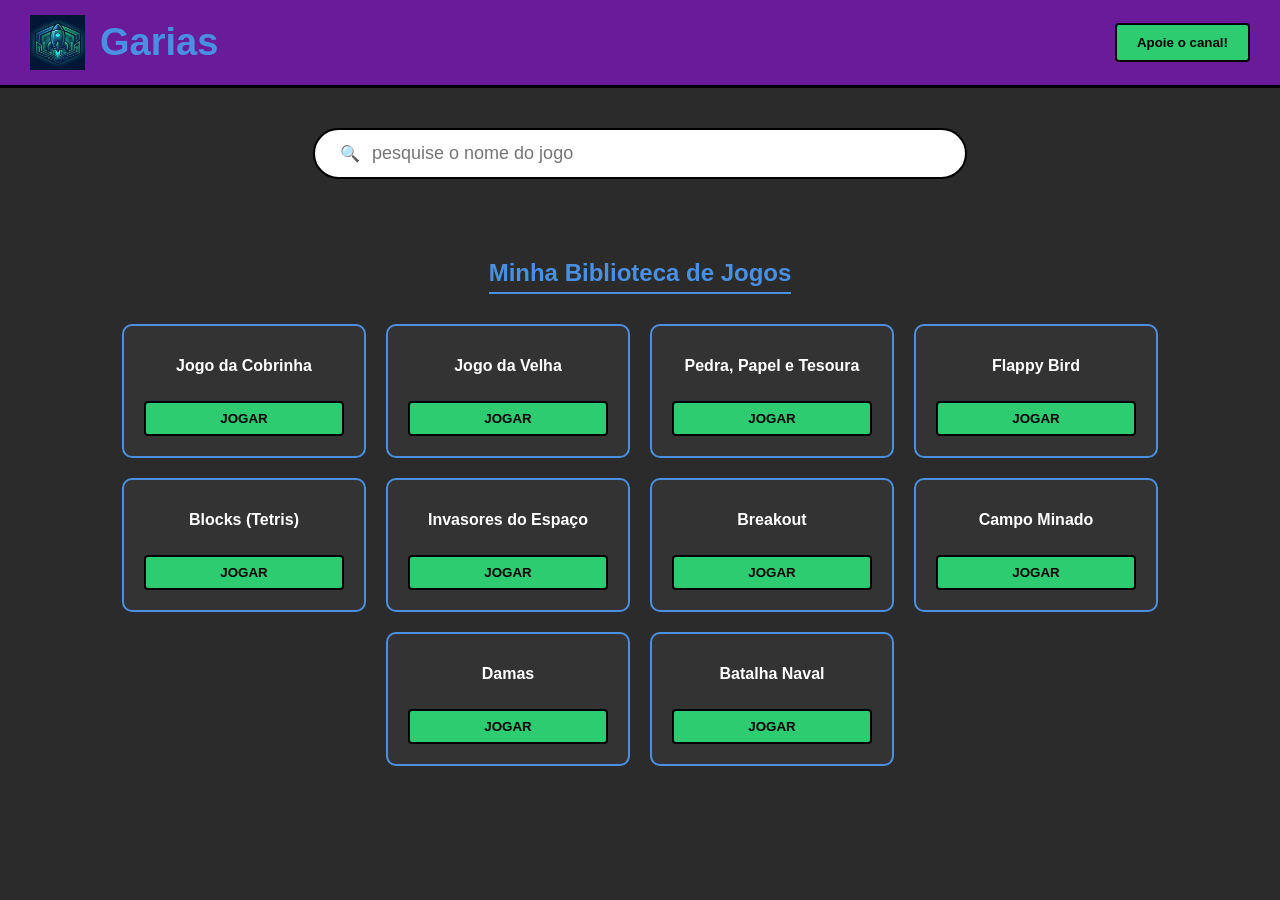
<file: index.html>
<!DOCTYPE html>
<html lang="pt-BR">
<head>
    <meta charset="UTF-8">
    <meta name="viewport" content="width=device-width, initial-scale=1.0">
    <title>Garias - Biblioteca de Jogos</title>
    <style>
        /* --- ESTÉTICA GARIAS --- */
        body {
            background-color: #2b2b2b;
            margin: 0;
            font-family: 'Segoe UI', sans-serif;
            color: white;
            overflow-x: hidden;
        }

        /* Header */
        .header {
            background-color: #6a1b9a;
            display: flex;
            justify-content: space-between;
            align-items: center;
            padding: 15px 30px;
            border-bottom: 3px solid #000;
        }

        .logo-container { display: flex; align-items: center; gap: 15px; }
        .main-logo { width: 55px; height: 55px; }
        .brand-name { color: #4a90e2; font-size: 38px; margin: 0; font-weight: bold; }

        .btn-apoio {
            background-color: #2ecc71;
            color: #000;
            border: 2px solid #000;
            padding: 10px 20px;
            font-weight: bold;
            cursor: pointer;
            border-radius: 4px;
        }

        /* Seção de Busca e Conteúdo Principal */
        #home-screen { display: block; }
        
        .search-section { display: flex; justify-content: center; padding: 40px 20px; }
        .search-bar {
            background: white; width: 100%; max-width: 600px;
            border-radius: 50px; padding: 12px 25px;
            display: flex; align-items: center; border: 2px solid #000;
        }
        .search-bar input { border: none; outline: none; width: 100%; font-size: 18px; margin-left: 10px; color: #333; }

        .content-area { text-align: center; padding: 20px; }
        .section-title { color: #4a90e2; border-bottom: 2px solid #4a90e2; display: inline-block; padding-bottom: 5px; margin-bottom: 30px; }

        .game-list { 
            list-style: none; padding: 0; margin: 0 auto; 
            display: flex; flex-wrap: wrap; justify-content: center; gap: 20px;
            max-width: 1100px;
        }

        .game-card {
            background: #333;
            border: 2px solid #4a90e2;
            padding: 20px;
            border-radius: 10px;
            width: 200px;
            display: flex;
            flex-direction: column;
            align-items: center;
            gap: 15px;
        }

        .game-title { font-weight: bold; font-size: 16px; min-height: 40px; display: flex; align-items: center; text-align: center; }

        .btn-jogar {
            background-color: #2ecc71;
            color: black;
            border: 2px solid #000;
            padding: 8px 20px;
            font-weight: bold;
            cursor: pointer;
            border-radius: 4px;
            width: 100%;
        }

        /* --- TELA DE JOGO (IFRAME) --- */
        #game-screen { display: none; width: 100%; height: 100vh; flex-direction: column; }
        
        .nav-bar-game { background: #6a1b9a; padding: 15px; border-bottom: 2px solid #000; display: flex; align-items: center; }
        .btn-voltar { background: #4a90e2; color: white; border: 2px solid #000; padding: 8px 20px; cursor: pointer; font-weight: bold; border-radius: 4px; font-size: 14px; }
        .game-info { margin-left: 20px; font-weight: bold; font-size: 18px; color: #fff; }
        
        .game-container { flex-grow: 1; border: none; width: 100%; height: 100%; background: white; }

        /* MODAL PIX */
        .modal { display: none; position: fixed; z-index: 100; left: 0; top: 0; width: 100%; height: 100%; background: rgba(0,0,0,0.8); overflow-y: auto; }
        .modal-content { background: #333; margin: 10% auto; padding: 25px; border: 2px solid #4a90e2; width: 90%; max-width: 350px; text-align: center; border-radius: 10px; position: relative; }
        .close { position: absolute; right: 15px; top: 10px; color: #aaa; font-size: 28px; cursor: pointer; }
        .qr-code-img { width: 200px; height: 200px; margin: 15px 0; border: 4px solid white; border-radius: 5px; }
        .pix-key-container { background: #222; padding: 10px; border-radius: 5px; margin-top: 10px; }
        code { display: block; margin-bottom: 10px; color: #2ecc71; font-size: 12px; word-break: break-all; }
        .btn-copy { background: #4a90e2; border: none; color: white; padding: 8px 15px; cursor: pointer; border-radius: 5px; font-weight: bold; }
    </style>
</head>
<body>

    <div id="home-screen">
        <header class="header">
            <div class="logo-container">
                <img src="logo.png" alt="Garias Logo" class="main-logo">
                <h1 class="brand-name">Garias</h1>
            </div>
            <button class="btn-apoio" id="btnApoio">Apoie o canal!</button>
        </header>

        <section class="search-section">
            <div class="search-bar">
                <span class="search-icon">🔍</span>
                <input type="text" placeholder="pesquise o nome do jogo" id="gameSearch">
            </div>
        </section>

        <main class="content-area">
            <h2 class="section-title">Minha Biblioteca de Jogos</h2>
            <ul class="game-list" id="gameList">
                <li class="game-card"><span class="game-title">Jogo da Cobrinha</span><button class="btn-jogar" onclick="iniciarJogo('cobrinha')">JOGAR</button></li>
                <li class="game-card"><span class="game-title">Jogo da Velha</span><button class="btn-jogar" onclick="iniciarJogo('velha')">JOGAR</button></li>
                <li class="game-card"><span class="game-title">Pedra, Papel e Tesoura</span><button class="btn-jogar" onclick="iniciarJogo('ppt')">JOGAR</button></li>
                <li class="game-card"><span class="game-title">Flappy Bird</span><button class="btn-jogar" onclick="iniciarJogo('flappy')">JOGAR</button></li>
                <li class="game-card"><span class="game-title">Blocks (Tetris)</span><button class="btn-jogar" onclick="iniciarJogo('blocks')">JOGAR</button></li>
                <li class="game-card"><span class="game-title">Invasores do Espaço</span><button class="btn-jogar" onclick="iniciarJogo('invasores')">JOGAR</button></li>
                <li class="game-card"><span class="game-title">Breakout</span><button class="btn-jogar" onclick="iniciarJogo('breakout')">JOGAR</button></li>
                <li class="game-card"><span class="game-title">Campo Minado</span><button class="btn-jogar" onclick="iniciarJogo('campo-minado')">JOGAR</button></li>
                <li class="game-card"><span class="game-title">Damas</span><button class="btn-jogar" onclick="iniciarJogo('dama')">JOGAR</button></li>
                <li class="game-card"><span class="game-title">Batalha Naval</span><button class="btn-jogar" onclick="iniciarJogo('batalha-naval')">JOGAR</button></li>
            </ul>
        </main>
    </div>

    <div id="game-screen">
        <div class="nav-bar-game">
            <button class="btn-voltar" onclick="fecharJogo()">← VOLTAR</button>
            <span id="nomeJogoAtivo" class="game-info"></span>
        </div>
        <iframe id="gameFrame" class="game-container" src=""></iframe>
    </div>

    <div id="modalApoio" class="modal">
        <div class="modal-content">
            <span class="close" id="closeModal">&times;</span>
            <h2 style="color: #4a90e2; margin-bottom: 10px;">APOIE O DESENVOLVEDOR</h2>
            <img src="QR.jpeg" alt="QR Code Pix" class="qr-code-img">
            <div class="pix-key-container">
                <code id="pixKey">713cf2f2-4771-4c2c-a5d1-4d913ec2969a</code>
                <button onclick="copyPix()" class="btn-copy">Copiar Chave Pix</button>
            </div>
        </div>
    </div>

    <script>
        // --- LÓGICA DE NAVEGAÇÃO ---
        const home = document.getElementById('home-screen');
        const gameScreen = document.getElementById('game-screen');
        const frame = document.getElementById('gameFrame');
        const tituloAtivo = document.getElementById('nomeJogoAtivo');

        const repoBase = "https://gariasgames14-dev.github.io/";

        const games = {
            'cobrinha': { nome: 'Jogo da Cobrinha', url: repoBase + 'Jogo-da-cobrinha/' },
            'velha': { nome: 'Jogo da Velha', url: repoBase + 'jogo-da-velha/' },
            'ppt': { nome: 'Pedra, Papel e Tesoura', url: repoBase + 'Pedra-papel-tesoura/' },
            'flappy': { nome: 'Flappy Bird', url: repoBase + 'Flappy-Bird-/' },
            'blocks': { nome: 'Blocks (Tetris)', url: repoBase + 'Blocks/' },
            'invasores': { nome: 'Invasores do Espaço', url: repoBase + 'Invasores-do-Espa-o/' },
            'breakout': { nome: 'Breakout', url: repoBase + 'Breakout/' },
            'campo-minado': { nome: 'Campo Minado', url: repoBase + 'Campo-minado/' },
            'dama': { nome: 'Damas', url: repoBase + 'dama/' },
            'batalha-naval': { nome: 'Batalha Naval', url: repoBase + 'Batalha-naval/' }
        };

        function iniciarJogo(id) {
            if (games[id]) {
                home.style.display = 'none';
                gameScreen.style.display = 'flex';
                frame.src = games[id].url;
                tituloAtivo.innerText = games[id].nome;
                window.scrollTo(0,0);
            }
        }

        function fecharJogo() {
            home.style.display = 'block';
            gameScreen.style.display = 'none';
            frame.src = ""; // Para o jogo parar de rodar no fundo
        }

        // --- BUSCA ---
        document.getElementById('gameSearch').addEventListener('input', (e) => {
            const termo = e.target.value.toLowerCase();
            const cards = document.querySelectorAll('.game-card');
            cards.forEach(card => {
                const titulo = card.querySelector('.game-title').innerText.toLowerCase();
                card.style.display = titulo.includes(termo) ? "flex" : "none";
            });
        });

        // --- MODAL E PIX ---
        const modal = document.getElementById("modalApoio");
        document.getElementById("btnApoio").onclick = () => modal.style.display = "block";
        document.getElementById("closeModal").onclick = () => modal.style.display = "none";
        window.onclick = (e) => { if (e.target == modal) modal.style.display = "none"; }

        function copyPix() {
            const key = document.getElementById("pixKey").innerText;
            navigator.clipboard.writeText(key).then(() => alert("Chave Pix copiada!"));
        }
    </script>
</body>
</html>
</file>
